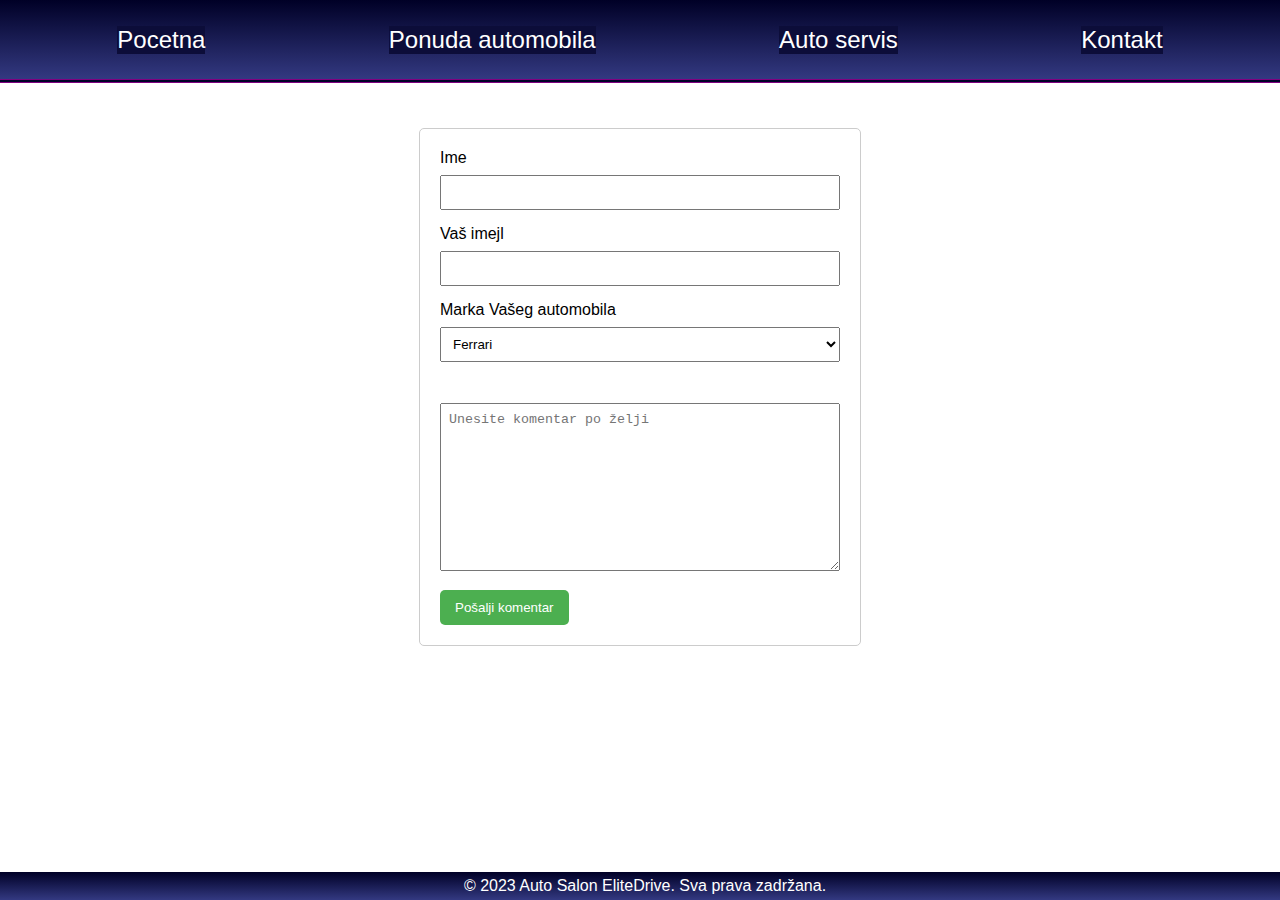
<file: PROJEKAT/kontakt.html>
<!DOCTYPE html>
<html lang="en">

<head>
    <meta charset="UTF-8">
    <meta name="viewport" content="width=device-width, initial-scale=1.0">
    <title>Cimaj nas</title>
    <link rel="stylesheet" href="css/contact.css">
    <script src="https://ajax.googleapis.com/ajax/libs/jquery/3.6.0/jquery.min.js"></script>
</head>

<body>
    <div id="zaglavljeMobile">
        <h1 class="mobmenitekst">EliteDrive</h1>
        <div style="display: flex; flex-direction: row;">
            <div class="burger-menu-icon">
                <div class="bar"></div>
                <div class="bar"></div>
                <div class="bar"></div>
            </div>
            <h1 class="mobmenitekst">Meni</h1>
        </div>
    </div>

    <div id="padajuciMeni">
        <ul>
            <li><a href="index.html" class="padajucaStavka">Početna</a></li>
            <li><a href="ponuda.html" class="padajucaStavka">Ponuda automobila</a></li>
            <li><a href="servis.html" class="padajucaStavka">Auto servis</a></li>
            <li><a href="kontakt.html" class="padajucaStavka">Kontakt</a></li>
        </ul>  
    </div>

    <div id="zaglavlje">
        <a href="index.html" class="glink">Pocetna</a>
        <a href="ponuda.html" class="glink">Ponuda automobila</a>
        <a href="servis.html" class="glink">Auto servis</a>
        <a href="kontakt.html" class="glink">Kontakt</a>
    </div>

    <form action="" onsubmit="return validateForm()">
        <label for="ime">Ime</label>
        <input type="text" name="ime" id="ime">
        <br>
        <label for="email">Vaš imejl</label>
        <input type="text" name="email" id="email">
        <br>
        <label for="automobil">Marka Vašeg automobila</label>
        <select id="automobil" name="automobil">
            <optgroup label="Sportski automobili">
                <option value="ferari">Ferrari</option>
                <option value="lambo">Lamborghini</option>
            </optgroup>
            <optgroup label="Luksuzni automobili">
                <option value="rr">Rolls Royce</option>
                <option value="mm">Mercedes-Maybach</option>
            </optgroup>
        </select>
        <br>
        <label for="komentar"></label>
        <br>
        <textarea name="komentar" id="komentar" cols="30" rows="10" placeholder="Unesite komentar po želji"></textarea>
        <br>
        <button type="submit">Pošalji komentar</button>
    </form>
    <footer class="futer">
        <p>&copy; 2023 Auto Salon EliteDrive. Sva prava zadržana.</p>
      </footer>
      
      <script src="js/pom.js"></script>
      <script src="js/validacija.js"></script>
</body>

</html>
</file>
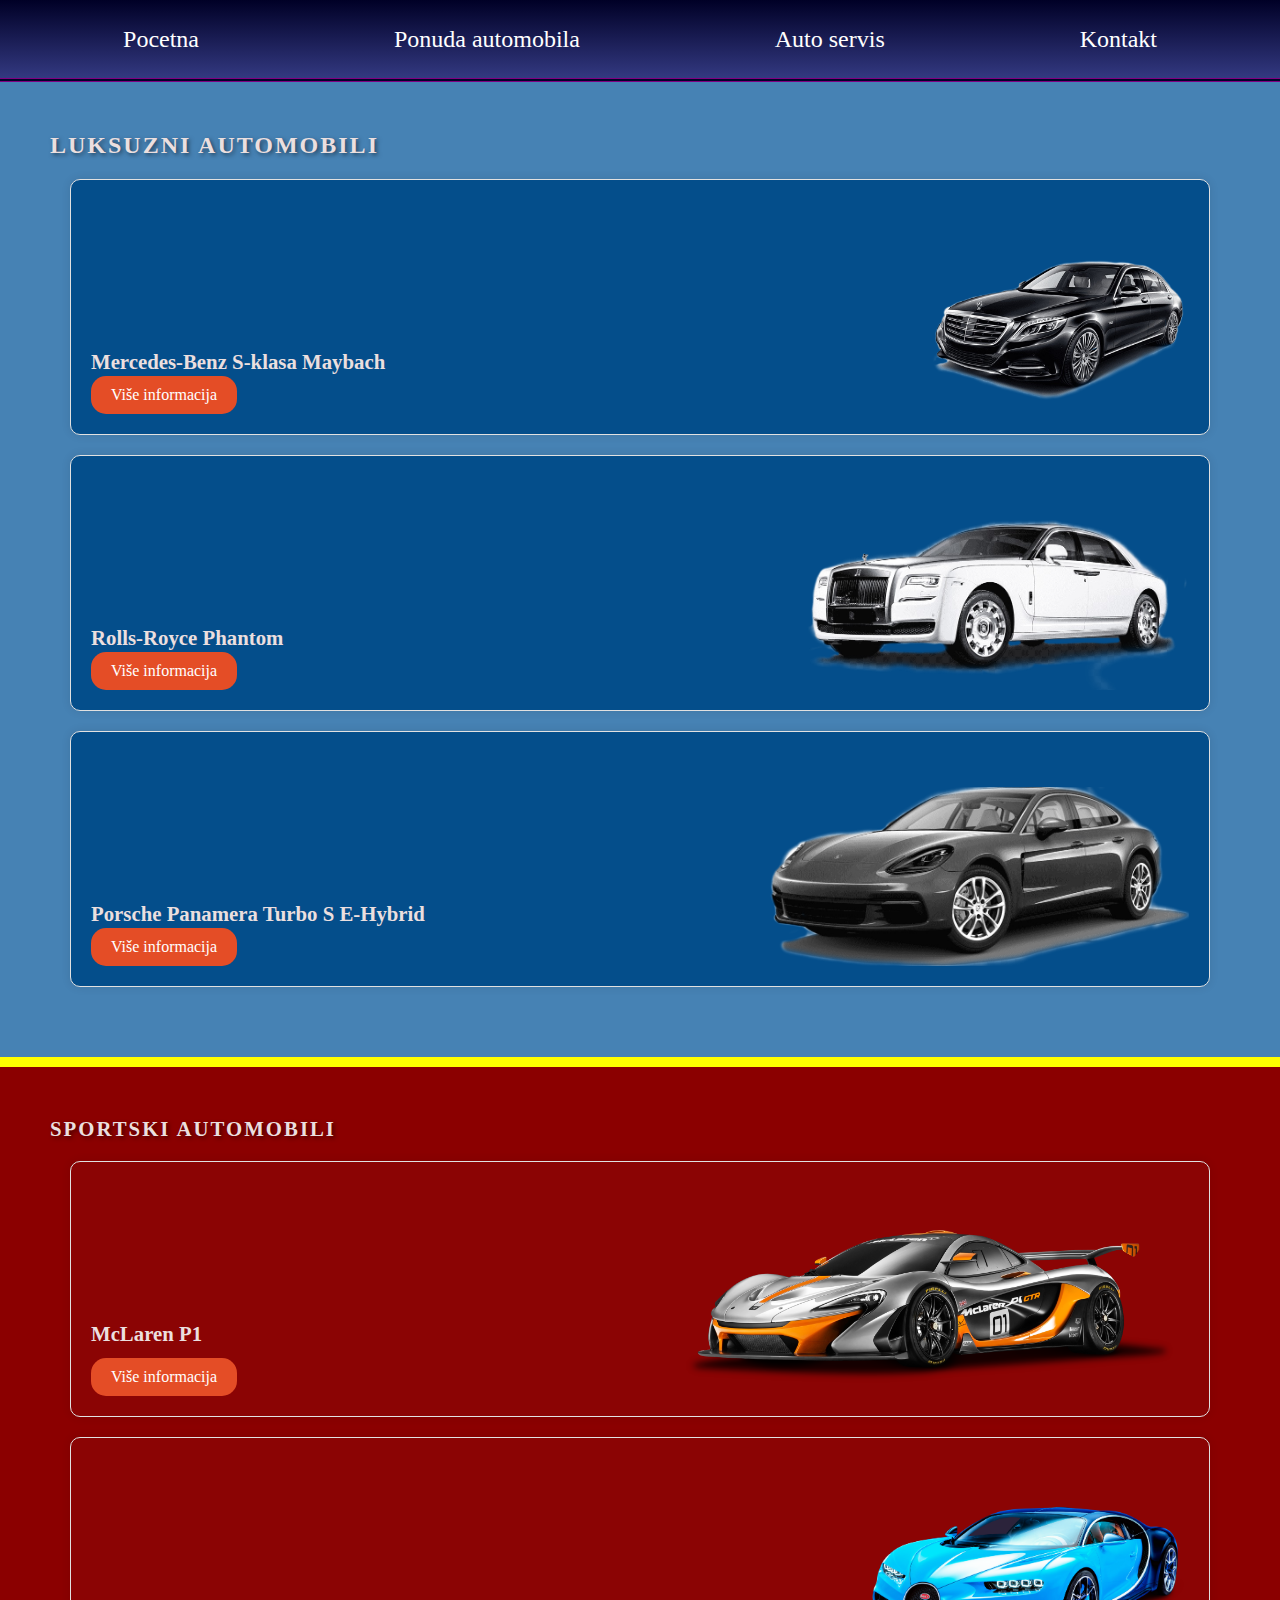
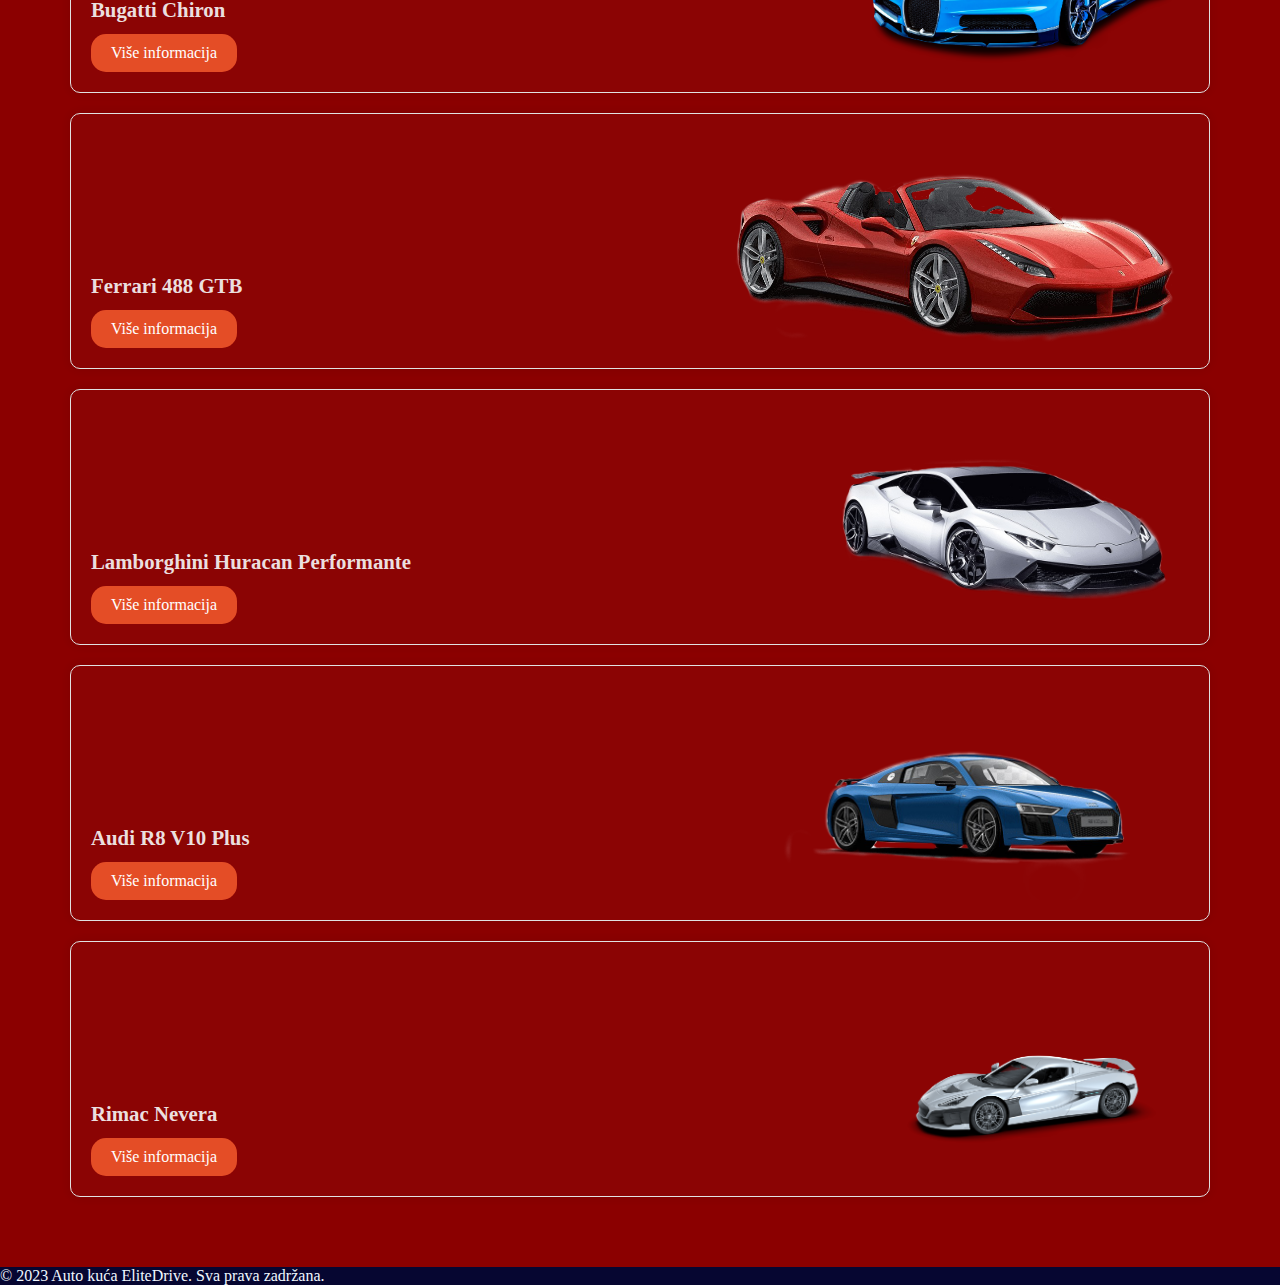
<file: PROJEKAT/ponuda.html>
<!DOCTYPE html>
<html lang="en">

<head>
  <meta charset="UTF-8">
  <meta name="viewport" content="width=device-width, initial-scale=1.0">
  <title>Luksuzni Automobili</title>
  <link rel="stylesheet" href="css/ponuda1.css">
  <script src="https://ajax.googleapis.com/ajax/libs/jquery/3.6.0/jquery.min.js"></script>
</head>

<body>

  <div id="zaglavlje">
    <a href="index.html" class="glink">Pocetna</a>
    <a href="ponuda.html" class="glink">Ponuda automobila</a>
    <a href="servis.html" class="glink">Auto servis</a>
    <a href="kontakt.html" class="glink">Kontakt</a>
  </div>

  <section class="luxury-cars-section">
    <h2 class="lux-naslov">Luksuzni automobili</h2>
    <div class="luxury-car">

      <div class="info">

        <h2>Mercedes-Benz S-klasa Maybach</h2>
        <div class="leti-napolje">

          <p class="price">Cena: 200 hiljada dolara</p>
          <p class="specs">Tehnički podaci:</p>
          <ul class="stats">
            <li>Motor: V8 ili V12 benzinski ili dizel motori</li>
            <li>Zapremina motora: U zavisnosti od modela</li>
            <li>Menjač: Devetostepeni automatski</li>
            <li>Vuča: RWD i AWD opcije</li>
            <li>Težina: Zavisi od modela i opcija</li>
            <li>Maksimalna brzina: 217 mph (350 km/h)</li>
          </ul>

        </div>
        <a href="https://www.mercedes-benz.com/en/" class="btn" target="_blank">Više informacija</a>
      </div>

      <div class="rod-slika">
        <img src="img/mecka.png" alt="" class="slike">
      </div>

    </div>

    <div class="luxury-car">

      <div class="info">

        <h2>Rolls-Royce Phantom</h2>
        <div class="leti-napolje">

          <p class="price">Cena: 450 hiljada dolara</p>
          <p class="specs">Tehnički podaci:</p>
          <ul class="stats">
            <li>Motor: V12 twin-turbo benzinski motor</li>
            <li>Zapremina motora: 6.8 litara</li>
            <li>Menjač: Osmostepeni automatski</li>
            <li>Vuča: RWD (Zadnji pogon)</li>
            <li>Težina: Oko 2.6 tona</li>
            <li>Maksimalna brzina: 155 mph (250 km/h)</li>
          </ul>
        </div>
        <a href="https://www.rolls-roycemotorcars.com/en_GB/showroom/phantom.html" class="btn" target="_blank">Više
          informacija</a>
      </div>

      <div class="rod-slika">
        <img src="img/rols.png" alt="" class="slike">
      </div>
    </div>

    <div class="luxury-car">

      <div class="info">

        <h2>Porsche Panamera Turbo S E-Hybrid</h2>
        <div class="leti-napolje">

          <p class="price">Cena: 200 hiljada dolara</p>
          <p class="specs">Tehnički podaci: </p>
          <ul class="stats">
            <li>Motor: V8 twin-turbo benzinski motor uz električni motor</li>
            <li>Zapremina motora: 4.0 litra</li>
            <li>Menjač: Osmostepeni automatski</li>
            <li>Vuča: AWD (Sva četiri točka)</li>
            <li>Težina: Oko 2.4 tone</li>
            <li>Maksimalna brzina: 196 mph (315 km/h)</li>
          </ul>
        </div>
        <a href="https://www.porsche.com/usa/models/panamera/panamera-models/panamera-4-executive/" class="btn"
          target="_blank">Više informacija</a>
      </div>

      <div class="rod-slika">
        <img src="img/porsche.png" alt="" class="slike">
      </div>

    </div>
  </section>

  <hr class="lajna">
  <!-- ######################################## SPORTSKI AUTOMOBILI  ################################################## -->

  <section class="sport-cars-section">
    <h2 class="sport-nas">Sportski automobili</h2>
    <div class="luxury-car">

      <div class="info">

        <h2>McLaren P1</h2>
        <div class="leti-napolje">

          <p class="price">Cena: 1.3 miliona dolara</p>
          <p class="specs">Tehnički podaci: </p>
          <ul class="stats">
            <li>Motor: V8 twin-turbo benzinski motor uz električni motor</li>
            <li>Zapremina motora: 3.8 litara</li>
            <li>Menjač: Sedmostepeni automatski</li>
            <li>Vuča: RWD (Zadnji pogon)</li>
            <li>Težina: Oko 1.4 tona</li>
            <li>Maksimalna brzina: 217 mph (350 km/h)</li>
          </ul>
        </div>
        <a href="https://cars.mclaren.com/en/legacy/mclaren-p1" class="btn" target="_blank">Više informacija</a>
      </div>

      <div class="rod-slika">
        <img src="img/McLaren1.png" alt="" class="slike">
      </div>

    </div>

    <div class="luxury-car">

      <div class="info">

        <h2>Bugatti Chiron</h2>
        <div class="leti-napolje">

          <p class="price">Cena: 3 miliona dolara</p>
          <p class="specs">Tehnički podaci:</p>
          <ul class="stats">
            <li>Motor: W16 quad-turbo benzinski motor</li>
            <li>Zapremina motora: 8.0 litara</li>
            <li>Menjač: Sedmostepeni automatski</li>
            <li>Vuča: AWD (Sva četiri točka)</li>
            <li>Težina: Oko 2.0 tone</li>
            <li>Maksimalna brzina: 261 mph (420 km/h)</li>
          </ul>
        </div>
        <a href="https://www.bugatti.com/the-bugatti-models/chiron-facets-of-performance/" class="btn"
          target="_blank">Više informacija</a>
      </div>

      <div class="rod-slika">
        <img src="img/chiron.png" alt="" class="slike">
      </div>
    </div>

    <div class="luxury-car">

      <div class="info">

        <h2>Ferrari 488 GTB</h2>
        <div class="leti-napolje">

          <p class="price">Cena: 250 hiljada dolara</p>
          <p class="specs">Tehnički podaci:</p>
          <ul class="stats">
            <li>Motor: V8 twin-turbo benzinski motor</li>
            <li>Zapremina motora: 3.9 litara</li>
            <li>Menjač: Sedmostepeni automatski</li>
            <li>Vuča: RWD (Zadnji pogon)</li>
            <li>Težina: Oko 1.4 tona</li>
            <li>Maksimalna brzina: 205 mph (330 km/h)</li>
          </ul>
        </div>
        <a href="https://www.ferrari.com/en-EN/auto/ferrari-488-gtb" class="btn" target="_blank">Više informacija</a>
      </div>

      <div class="rod-slika">
        <img src="img/ferarri.png" alt="" class="slike">
      </div>

    </div>
    <div class="luxury-car">

      <div class="info">

        <h2>Lamborghini Huracan Performante</h2>
        <div class="leti-napolje">

          <p class="price">Cena: 330 hiljada dolara</p>
          <p class="specs">Tehnički podaci: </p>
          <ul class="stats">
            <li>Motor: V10 atmosferski benzinski motor</li>
            <li>Zapremina motora: 5.2 litra</li>
            <li>Menjač: Sedmostepeni automatski</li>
            <li>Vuča: AWD (Sva četiri točka)</li>
            <li>Težina: Oko 1.4 tona</li>
            <li>Maksimalna brzina: 201 mph (325 km/h)</li>
          </ul>
        </div>
        <a href="https://www.lamborghini.com/en-en/history/huracan-performante?i=https%3A%2F%2Fwww.lamborghini.com%2Fsites%2Fi
        t-en%2Ffiles%2FDAM%2Flamborghini%2Fmodel%2Fhuracan%2Fhuracan-performante%2Fgallery%2Fimg-gallery+1-huracan-performante.
        jpg&fbclid=IwAR3cZ6AeIZ2WikV1WqWkUQR0YNCPCVI9cRI79Q7RuBboXGNDzHWHOyEcVj0_aem_ASHtjZ8r1QaCcxd7cKCCEnswDq-BTTpuwGn3f1aCjY
        pmt2MbneQdPPwryQk189EjdKU" class="btn" target="_blank">Više informacija</a>
      </div>

      <div class="rod-slika">
        <img src="img/lambo.png" alt="" class="slike">
      </div>

    </div>
    <div class="luxury-car">

      <div class="info">

        <h2>Audi R8 V10 Plus</h2>
        <div class="leti-napolje">

          <p class="price">Cena: 200 hiljada dolara</p>
          <p class="specs">Tehnički podaci:</p>
          <ul class="stats">
            <li>Motor: V10 atmosferski benzinski motor</li>
            <li>Zapremina motora: 5.2 litra</li>
            <li>Menjač: Sedmostepeni automatski</li>
            <li>Vuča: AWD (Sva četiri točka)</li>
            <li>Težina: Oko 1.6 tona</li>
            <li>Maksimalna brzina: 205 mph (330 km/h)</li>
          </ul>
        </div>
        <a href="https://www.audi.com/en/sport/motorsport/audi-racing-models/r8-lms-gt2.html" class="btn"
          target="_blank">Više informacija</a>
      </div>

      <div class="rod-slika">
        <img src="img/audir8.png" alt="" class="slike">
      </div>

    </div>
    <div class="luxury-car">

      <div class="info">

        <h2>Rimac Nevera</h2>
        <div class="leti-napolje">
          <p class="price">Cena: 2 miliona dolara</p>
          <p class="specs">Tehnički podaci:</p>
          <ul class="stats">
            <li>Motor: Četiri električna motora</li>
            <li>Zapremina motora: N/A (električni motori)</li>
            <li>Menjač: Jednostepeni reduktor</li>
            <li>Vuča: AWD (Sva četiri točka)</li>
            <li>Težina: Oko 2.0 tone</li>
            <li>Maksimalna brzina: 258 mph (415 km/h)</li>
          </ul>
        </div>

        <a href="https://www.rimac-automobili.com" class="btn" target="_blank">Više informacija</a>
      </div>

      <div class="rod-slika">
        <img src="img/nevera.png" alt="" class="slike">
      </div>

    </div>
  </section>

  <footer style="background-color: rgb(6, 6, 49); color: aliceblue;">
    <p>&copy; 2023 Auto kuća EliteDrive. Sva prava zadržana.</p>
  </footer>

</body>

</html>
</file>
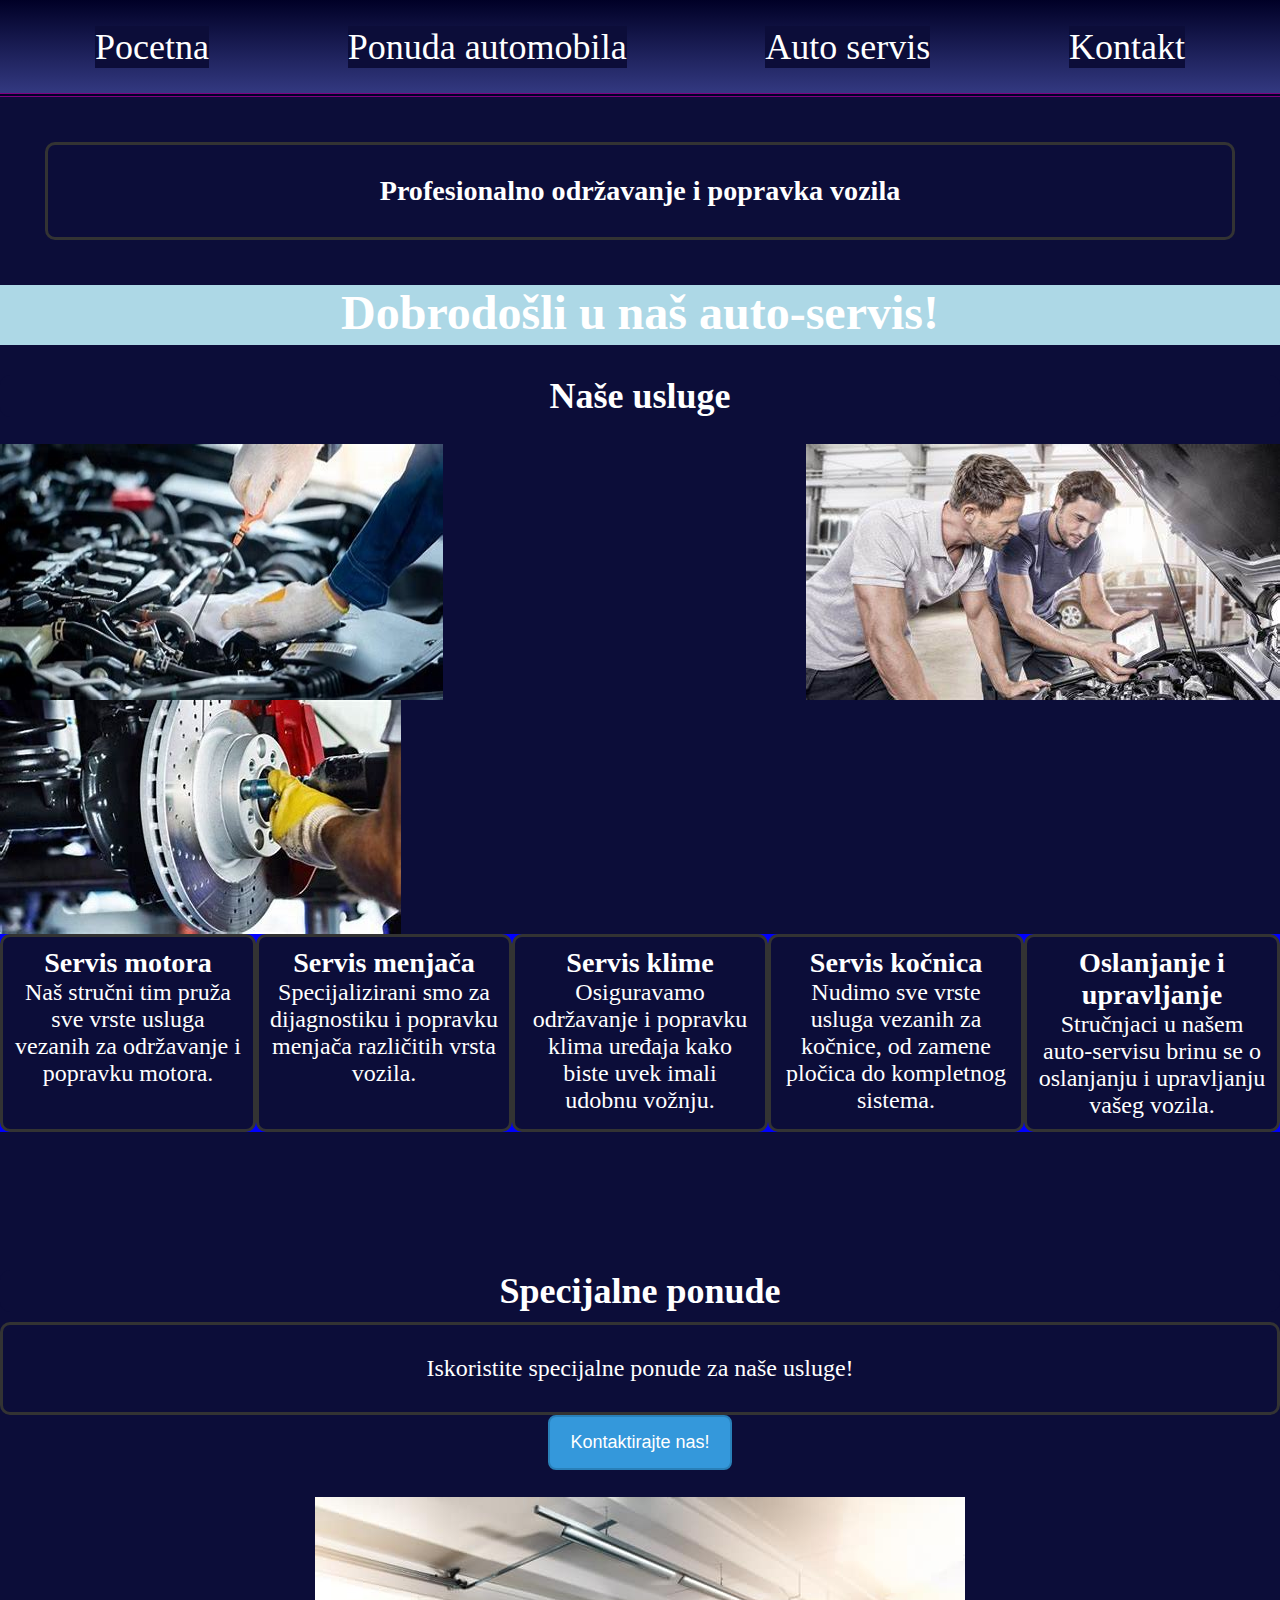
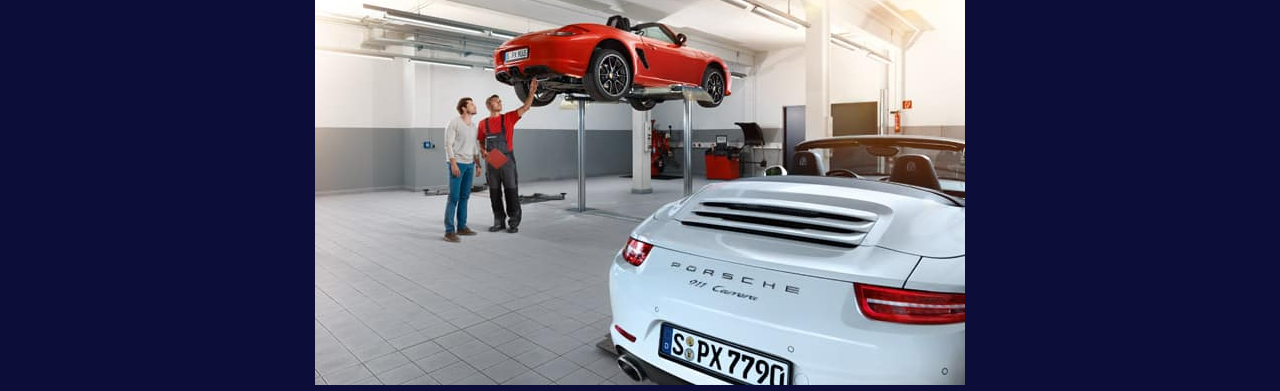
<file: PROJEKAT/servis.html>
<!DOCTYPE html>
<html lang="en">
<head>
    <meta charset="UTF-8">
    <meta name="viewport" content="width=device-width, initial-scale=1.0">
    <title>Document</title>
    <link rel="stylesheet" href="css/servis.css">
    <script src="https://ajax.googleapis.com/ajax/libs/jquery/3.6.0/jquery.min.js"></script>
</head>
<body>
    <div id="zaglavljeMobile">
        <h1 class="mobmenitekst">EliteDrive</h1>
        <div style="display: flex; flex-direction: row;">
            <div class="burger-menu-icon">
                <div class="bar"></div>
                <div class="bar"></div>
                <div class="bar"></div>
            </div>
            <h1 class="mobmenitekst">Meni</h1>
        </div>
    </div>

    <div id="padajuciMeni">
        <ul>
            <li><a href="index.html" class="padajucaStavka">Početna</a></li>
            <li><a href="ponuda.html" class="padajucaStavka">Ponuda automobila</a></li>
            <li><a href="servis.html" class="padajucaStavka">Auto servis</a></li>
            <li><a href="kontakt.html" class="padajucaStavka">Kontakt</a></li>
        </ul>  
    </div>
    <div id="zaglavlje">
        <a href="index.html" class="glink">Pocetna</a>
        <a href="ponuda.html" class="glink">Ponuda automobila</a>
        <a href="servis.html" class="glink">Auto servis</a>
        <a href="kontakt.html" class="glink">Kontakt</a>
    </div>
    <div class="naslov">
        <div class="dete2">
            <h3>Profesionalno održavanje i popravka vozila</h3>
        </div>
        <div class="dete1">
            <h1>Dobrodošli u naš auto-servis!</h1>
        </div>
    </div>
    <h2>Naše usluge</h2>
    <br>
    <div class="slike_usluga">
        <img src="img/1.jpeg">
        <img src="img/2.jpeg">
        <img src="img/3.jpeg">
    </div>
    <div class="usluge">
        <div id="div1">
            <h3>Servis motora</h3>
            <p>Naš stručni tim pruža sve vrste usluga vezanih za održavanje i popravku motora.</p>
        </div>
        <div id="div2">
            <h3>Servis menjača</h3>
            <p>Specijalizirani smo za dijagnostiku i popravku menjača različitih vrsta vozila.</p>
        </div>
        <div id="div3">
            <h3>Servis klime</h3>
            <p>Osiguravamo održavanje i popravku klima uređaja kako biste uvek imali udobnu vožnju.</p>
        </div>
        <div id="div4">
            <h3>Servis kočnica</h3>
            <p>Nudimo sve vrste usluga vezanih za kočnice, od zamene pločica do kompletnog sistema.</p>
        </div>
        <div id="div5">
            <h3>Oslanjanje i upravljanje</h3>
            <p>Stručnjaci u našem auto-servisu brinu se o oslanjanju i upravljanju vašeg vozila.</p>
        </div>
    </div>
    <br><br><br>
    <div class="ponude">
        <br>
        <h2>Specijalne ponude</h2>
        
        <p>Iskoristite specijalne ponude za naše usluge!</p>
        <button onclick="window.location.href='kontakt.html'">
        Kontaktirajte nas!</button>
    </div>
    <br>
        <img src="img/last.jpeg" alt="Auto servis slika">
        <script src="js/pom.js"></script>
</body>
</html>
</file>
<file: PROJEKAT/css/contact.css>
*{
    margin: 0;
}

.mobmenitekst {
    color: lightcyan;
    letter-spacing: 2px;
    padding-top: 18px;
    text-shadow: none;
}

#gorelevo {
    width: 17vw;
    height: 17vw;
    background-color: white;
}

#zaglavljeMobile {
    padding-bottom: 0;
    display: flex;
    justify-content: space-around;
    background-color: rgb(12, 13, 57);
}

.burger-menu-icon {
    display: flex;
    flex-direction: column;
    cursor: pointer;
    margin: 15px;
}

.bar {
    width: 35px;
    height: 3px;
    background-color: rgb(132, 178, 207);
    margin: 4px 0;
    transition: 0.4s;
}

#padajuciMeni{
    display: none;
    width: 100vw;
    height: 20vh;
    background-color: rgb(12, 13, 57);
}

.padajucaStavka{
    font-size: 30px;
    text-decoration: none; 
    color: white;
    background-color: rgb(81, 84, 250);
    line-height: 40px;
}

.padajucaStavka:hover{
    color: darkorange;
}

#zaglavlje {
    background: linear-gradient(rgb(0, 0, 38),rgb(51, 57, 129));
    display: flex;
    justify-content: space-around;
    padding: 2vw;
    border-bottom: purple 4px double;
    margin-bottom: 5vh;
}

.glink{
    font-size: 1.5rem;
    color: white;
    text-decoration: none;
    background-color: rgb(12, 13, 57);
}

body {
    font-family: Arial, sans-serif;
}

form {
    max-width: 400px;
    margin: 20px auto;
    padding: 20px;
    border: 1px solid #ccc;
    border-radius: 5px;
}

label {
    display: block;
    margin-bottom: 8px;
}

input,
select,
textarea {
    width: 100%;
    padding: 8px;
    margin-bottom: 15px;
    box-sizing: border-box;
}

button {
    background-color: #4CAF50;
    color: white;
    padding: 10px 15px;
    border: none;
    border-radius: 5px;
    cursor: pointer;
}

button:hover {
    background-color: #45a049;
}

.futer{
    padding:5px;
    background: linear-gradient(rgb(0, 0, 38),rgb(51, 57, 129));
    color: white;
    position: absolute;
    bottom: 0px;
    width: 100vw;
    text-align: center;
    /* vw=viewpoint width sirina ekrana*/
}
@media all and (min-width:601px) {
    #zaglavljeMobile {
        display: none;
    }
    
}
@media all and (max-width:600px){
    #zaglavlje {
        display: none;
    }
    .glink{
        font-size: 12px;
    }
}
</file>
<file: PROJEKAT/css/ponuda1.css>
*{
  margin: 0;
}

#zaglavlje {
  background: linear-gradient(rgb(0, 0, 38),rgb(51, 57, 129));
  display: flex;
  justify-content: space-around;
  padding: 2vw;
  border-bottom: purple 4px double;
}

.glink{
  font-size: 1.5rem;
  color: white;
  text-decoration: none;
}

.glink:hover{
  color: darkorange;
}


/*###################################################################################*/


.luxury-car{
   /* Dodano kako bi svi elementi koristili border-box model kutije */
  /* Dodano kako bi spriječili prelazak sadržaja izvan okvira */
  box-sizing: border-box;
  overflow: hidden;
}

.lux-naslov{

  color: #ebdfdf;
  font-size: 1.5rem;    /* Povećana veličina fonta */
  font-family: 'Playfair Display', serif;   
  text-transform: uppercase;    /* Tekst u velika slova */
  letter-spacing: 2px;    /* Razmak između slova */
  text-shadow: 2px 2px 4px rgba(0, 0, 0, 0.5);    /* Senka teksta */
  
}

/* Stil za sekciju sa luksuznim automobilima */
.luxury-cars-section {
  padding: 50px;
  background-color: steelblue;
  display: block;
  flex-wrap: wrap;
}

.stats {
  text-decoration: none;
  list-style: none;
}

/* Stil za pojedinačni automobil */
.luxury-car {
  border: 1px solid #e1e1e1;
  border-radius: 10px;
  margin: 20px;
  padding: 20px;
  box-shadow: 0 0 10px rgba(0, 0, 0, 0.1);

  background-color: rgb(4, 78, 139);
  flex-wrap: wrap;
  height: 20vw;

  align-items: flex-end;
  align-content: flex-end;
}

/* Stil za naslov automobila */
.luxury-car h2 {
  color: #ebdfdf;
  font-size: 1.3rem;
}

/* Stil za cenu automobila */
.luxury-car .price {
  color: #e44d26;
  font-size: 20px;
  font-weight: bold;
}

/* Stil za tehničke karakteristike automobila */
.luxury-car .specs {
  color: #666;
  margin-top: 10px;
}

/* Stil za dugme za više informacija ili kupovinu */
.luxury-car .btn {
  display: inline-block;
  padding: 10px 20px;
  background-color: #e44d26;
  color: #fff;
  text-decoration: none;
  border-radius: 15px;
  transition: background-color 0.3s ease;
  margin-top: 2px;

}

/* Stil za dugme na hover */
.luxury-car .btn:hover {
  background-color: #333;
}

/* Dodatni stil za fleksibilno pozicioniranje elemenata unutar luksuznog automobila */
.luxury-car {
  display: flex;
  justify-content: space-between;
  flex-direction: row;
}

.luxury-car:hover {
  cursor: pointer;
  transform: scale(1.1, 1.1);
  background-color: rgb(70, 166, 245);
  transition: 0.4s;
}

/* Stil za informacije (tekst) unutar automobila */
.info {
  display: block;
  text-align: left;

  box-sizing: border-box;
  height: auto;
  width: 30vw;
  /* Širina informacija - prilagodite prema dizajnu */
}

/* Stil za slike automobila */
.slike {
  width: auto;
  /* Da bi slika bila responsivna */
  height: 14vw;
  /* Visina slike - prilagodite prema dizajnu */
  position: relative;
  right: 0;
  /* Prilagodite relativni položaj slike */
  display: flex;
}

@media only screen and (max-width: 710px) {

  /* sakriva slike kad je ekran manji od 720px */
  .slike {
    display: none;
  }
}

/* /######################################## SPORTSKI AUTOMOBILI  ##################################################/ */

.sport-nas{
  color: #f7f2b5;
  font-size: 1.5rem;    /* Povećana veličina fonta */
  font-family:  serif;   
  text-transform: uppercase;    /* Tekst u velika slova */
  letter-spacing: 2px;    /* Razmak između slova */
  text-shadow: 2px 2px 4px rgba(0, 0, 0, 0.5);    /* Senka teksta */
}

.lajna {
  border: 4px;
  /* Sklanjanje uobičajenog okvira linije */
  height: 10px;
  /* Debljina linije */
  background-color: yellow;
  /* Boja linije */
  margin: 0;
  /* Margine iznad i ispod linije  */
}

.sport-cars-section h2 {
  color: #ebdfdf;
  font-size: 1.3rem;
  margin-bottom: 10px;
  width: 100%;
  /* Dodato stilsko pravilo za širinu naslova */
}

/* Stil za sekciju sa sportskim automobilima */
.sport-cars-section {
  padding: 50px;
  background-color: darkred;
  display: block;
  flex-wrap: wrap;
  
}

/* Dodatni stil za animaciju na hover za sportski automobil */
.sport-cars-section .luxury-car:hover {
  cursor: pointer;
  transform: scale(1.1, 1.1);
  background-color: rgb(80, 11, 11);
  transition: 0.4s;
}

.sport-cars-section .luxury-car {
  box-shadow: 0 0 10px rgba(0, 0, 0, 0.1);
  background-color: rgb(139, 4, 4);
}

/* Stil za naslov sportskog automobila */
.sport-car h2 {
  color: #ebdfdf;
  font-size: 1.3rem;
  margin-bottom: 10px;
}

@media only screen and (max-width: 1350px) {

  /* sakriva podatke kad je ekran manji od 1350px */
  .leti-napolje {
    display: none;
  }
}

@media only screen and (max-width: 1260px) {

  /* sakriva slike kad je ekran manji od 720px */
  .slike-sport {
    display: none;
  }
}

@media only screen and (max-width: 600px) {

  /* sakriva slike kad je ekran manji od 720px */
  .luxury-car {
    height: 200px;
  }

}

@media only screen and (max-width: 500px) {

  /* sakriva slike kad je ekran manji od 720px */
  .slike-sport {
    display: none;
  }

.price{
  display:none;
}

  .specs{
    display: none;
  }
  .stats{
    display: none;
  }

  .glink{
    font-size: 14px;
  }

  .btn{
    display: none;
  }

}
</file>
<file: PROJEKAT/css/servis.css>
*{
    text-align: center;
    margin: 0;
    background-color: rgb(12, 13, 57);
    color: white;
}

.mobmenitekst {
    color: lightcyan;
    letter-spacing: 2px;
    padding-top: 18px;
    text-shadow: none;
}

#gorelevo {
    width: 17vw;
    height: 17vw;
    background-color: white;
}

#zaglavljeMobile {
    padding-bottom: 0;
    display: flex;
    justify-content: space-around;
    background-color: rgb(12, 13, 57);
}

.burger-menu-icon {
    display: flex;
    flex-direction: column;
    cursor: pointer;
    margin: 15px;
}

.bar {
    width: 35px;
    height: 3px;
    background-color: rgb(132, 178, 207);
    margin: 4px 0;
    transition: 0.4s;
}

#padajuciMeni{
    display: none;
    width: 100vw;
    height: 20vh;
    background-color: rgb(12, 13, 57);
    justify-content: left;
}

ul {
    list-style-type: none;
    margin: 0;
    padding: 0;
  }

.padajucaStavka{
    font-size: 30px;
    text-decoration: none;
    color: white;
    background-color: rgb(81, 84, 250);
    line-height: 40px;
    text-align: left;
}

.padajucaStavka:hover{
    color: darkorange;
}

#zaglavlje {
    background: linear-gradient(rgb(0, 0, 38),rgb(51, 57, 129));
    display: flex;
    justify-content: space-around;
    padding: 2vw;
    border-bottom: purple 4px double;
}

.glink{
    font-size: 1.5rem;
    color: white;
    text-decoration: none;
    background-color: rgb(12, 13, 57);
}

.glink:hover{
    color: darkorange;
}
    .naslov h1{
    background-color: lightblue;
    padding: 0;
    margin: 0;
    height: 60px;
  }
  @keyframes animacija{
    0%{
    color: black;
    border: none;
    transform: translate(0);
    }
    50%{
        color: blue;
        border: 2px solid black;
        transform: translateX(70px);
    }
    100%{
        color: black;
        transform: translateX(0);
    }
  }
  .naslov h1{
    animation-name: animacija;
    animation-duration: 10s;
    animation-iteration-count: infinite;
  }
  h2 {
    margin-top: 30px; 
    border:#ffffff;
    border-radius: 10px;
}
.dete2{
    padding: 30px;
    border: 3px solid #333;
    border-radius: 10px;
    margin: 5vh;
}
  .usluge{
    background-color: blue;
    display: flex;
    flex-wrap: wrap;
    justify-content: space-around;
  }
  .slike_usluga{
    display: flex;
    flex-wrap: wrap;
    /* flex-direction: row; */
    justify-content: space-between;
    max-width: 100%;
  }
.usluge div{
    margin: 0px;
    padding: 10px;
    border: 3px solid #333;
    border-radius: 10px;
    background-color: steelblues;
}
#div1{
    flex:1;
}
#div2{
    flex:1;
}
#div3{
    flex:1;
}
#div4{
    flex:1;
}
#div5{
    flex:1;
}
.ponude button{
    padding: 15px 20px;
    font-size: 18px;
    background-color: #3498db; 
    color: #ffffff; 
    border: 2px solid #2980b9; 
    border-radius: 8px;
    cursor: pointer;
    transition: all 0.3s ease;
}
.ponude p{
    margin-top: 10px;
    padding: 30px;
    border: 3px solid #333;
    border-radius: 10px;
}
.ponude button:hover{
    background-color: #2980b9; 
    border-color: #3498db;
}
@media all and (min-width:1251px){
    #zaglavljeMobile{
        display: none;
    }
    html{
        font-size: 24px;
    }
}

@media all and (min-width:601px) and (max-width:1250px){
    #zaglavljeMobile{
        display: none;
    }
    .slike_usluga{
        display: flex;
        flex-wrap: wrap;
        /* flex-direction: row; */
        justify-content: center;
        max-width: 100%;
      }
}

@media all and (max-width: 600px) {
    #zaglavlje{
        display: none;
    }
    html{
        font-size: 12px;
    }

    .glink{
        font-size: 1rem;
    }

    .slike_usluga{
        justify-content: center;
    }
}
</file>
